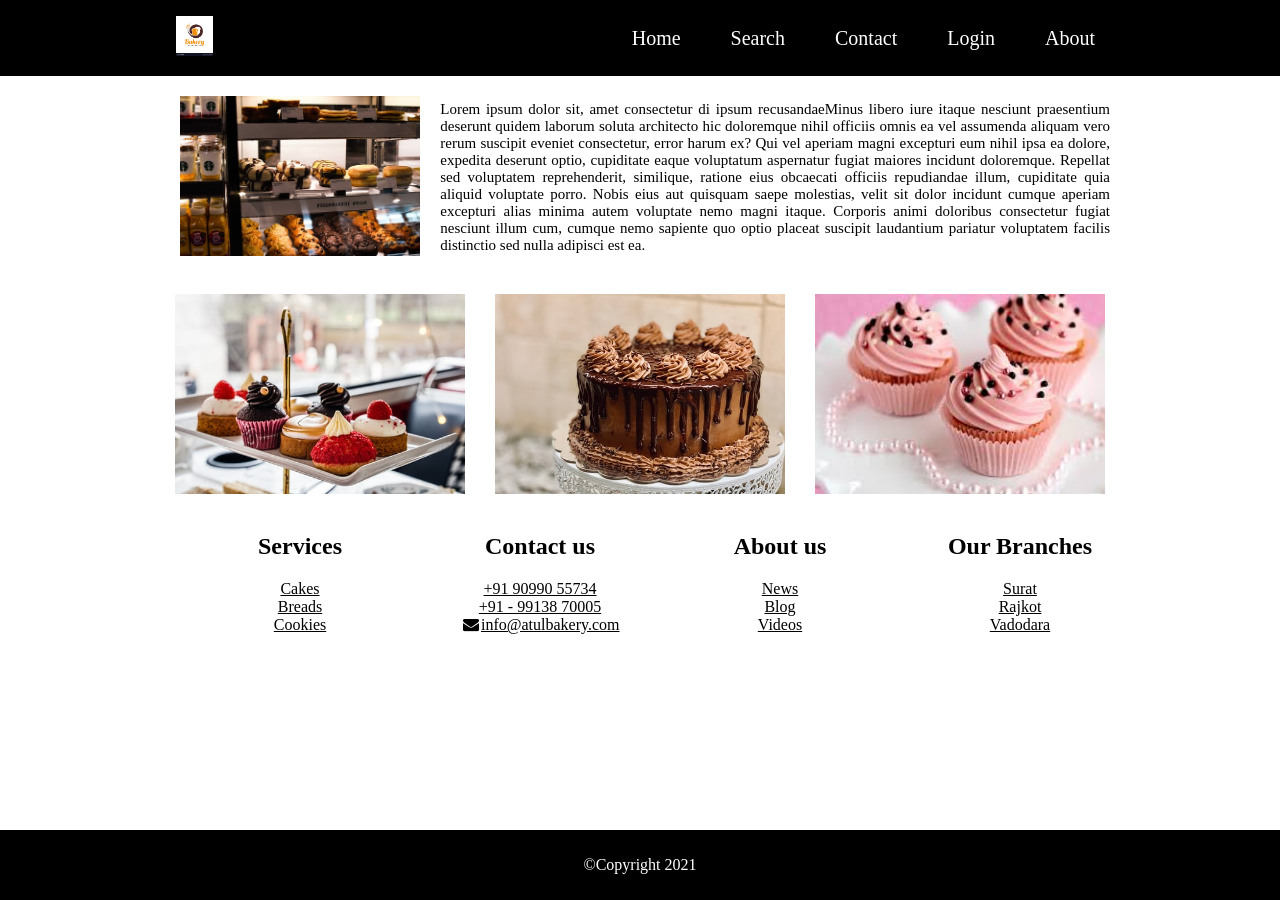
<file: Demo1/index.html>
<!DOCTYPE html>
<html>

<head>
  <meta name="viewport" content="width=device-width, initial-scale=1.0">
  <link rel="stylesheet" href="demo1.css">
  <link rel="stylesheet" href="https://cdnjs.cloudflare.com/ajax/libs/font-awesome/4.7.0/css/font-awesome.min.css">
</head>

<body>
  <div class="d_header">
    <div class="container">
      <div class="d_header-image">
        <img src="head_img.jpg" />
      </div>
      <!-- <div class="d_header-nav">
        <ul>
          <li><a class="active" href="#">Home</a></li>
          <li><a href="#">Search</a></li>
          <li><a href="#">Contact</a></li>
          <li><a href="#">Login</a></li>
          <li><a href="#">About</a></li>
        </ul>
      </div> -->
      <div class="d_header-nv">
        <a href="#">About</a>
        <a href="#">Login</a>
        <a href="#">Contact</a>
        <a href="#">Search</a>
        <a href="#">Home</a>
      </div>
      <div class="d_header-menu">
        <div class="menu-btn">
          <button><i class="fa fa-bars"></i></button>
        </div>
        <div class="d_header-menu-content">
          <a href="#">Home</a>
          <a href="#">Search</a>
          <a href="#">Contact</a>
          <a href="#">Login</a>
          <a href="#">About</a>
        </div>
      </div>
    </div>
  </div>

  <div class="middle">
    <div class="container">
      <div class="d_middle1">
        <div class="d_middle1-image">
          <img src="bakery2.jpg" alt="bakery" />
        </div>
        <div class="d_middle1-content">
          <p>Lorem ipsum dolor sit, amet consectetur di ipsum recusandaeMinus libero iure itaque nesciunt praesentium
            deserunt quidem laborum soluta architecto hic doloremque nihil officiis omnis ea vel assumenda aliquam vero
            rerum suscipit eveniet consectetur, error harum ex? Qui vel aperiam magni excepturi eum nihil ipsa ea
            dolore,
            expedita deserunt optio, cupiditate eaque voluptatum aspernatur fugiat maiores incidunt doloremque. Repellat
            sed
            voluptatem reprehenderit, similique, ratione eius obcaecati officiis repudiandae illum, cupiditate quia
            aliquid
            voluptate porro. Nobis eius aut quisquam saepe molestias, velit sit dolor incidunt cumque aperiam excepturi
            alias minima autem voluptate nemo magni itaque. Corporis animi doloribus consectetur fugiat nesciunt illum
            cum,
            cumque nemo sapiente quo optio placeat suscipit laudantium pariatur voluptatem facilis distinctio sed nulla
            adipisci est ea.</p>
        </div>
      </div>
      <div class="d_middle2">
        <div class="d_middle2-image" id="img1">
          <img src="cake1.jpg" alt="cream_roll">
        </div>
        <div class="d_middle2-image" id="img2">
          <img src="cup2.jpg" alt="cream_roll">

        </div>
        <div class="d_middle2-image" id="img3">
          <img src="cup1.jpg" alt="cream_roll">
        </div>
      </div>
      <div class="d_middle3">
        <div class="d_middle3-links">
          <ul>
            <li>
              <h2>Services</h2>
            </li>
            <li><a href="#">Cakes</a></li>
            <li><a href="#">Breads</a></li>
            <li><a href="#">Cookies</a></li>
          </ul>
        </div>
        <div class="d_middle3-links">
          <ul>
            <li>
              <h2>Contact us</h2>
            </li>
            <li><a href="#"><i></i>+91 90990 55734</a></li>
            <li><a href="#"><i class="fas fa-phone-alt"></i> +91 - 99138 70005</a></li>
            <li><a href="#"><i class="fa fa-fw fa-envelope"></i>info@atulbakery.com</a></li>
          </ul>
        </div>
        <div class="d_middle3-links">
          <ul>
            <li>
              <h2>About us</h2>
            </li>
            <li><a href="#">News</a></li>
            <li><a href="#">Blog</a></li>
            <li><a href="#">Videos</a></li>
          </ul>
        </div>
        <div class="d_middle3-links">
          <ul>
            <li>
              <h2>Our Branches</h2>
            </li>
            <li><a href="#">Surat</a></li>
            <li><a href="#">Rajkot</a></li>
            <li><a href="#">Vadodara</a></li>
          </ul>
        </div>
      </div>
    </div>
  </div>

  <div class="d_footer">
    <div class="container">
      <p>&#169;Copyright 2021</p>
    </div>
  </div>
</body>

</html>
</file>
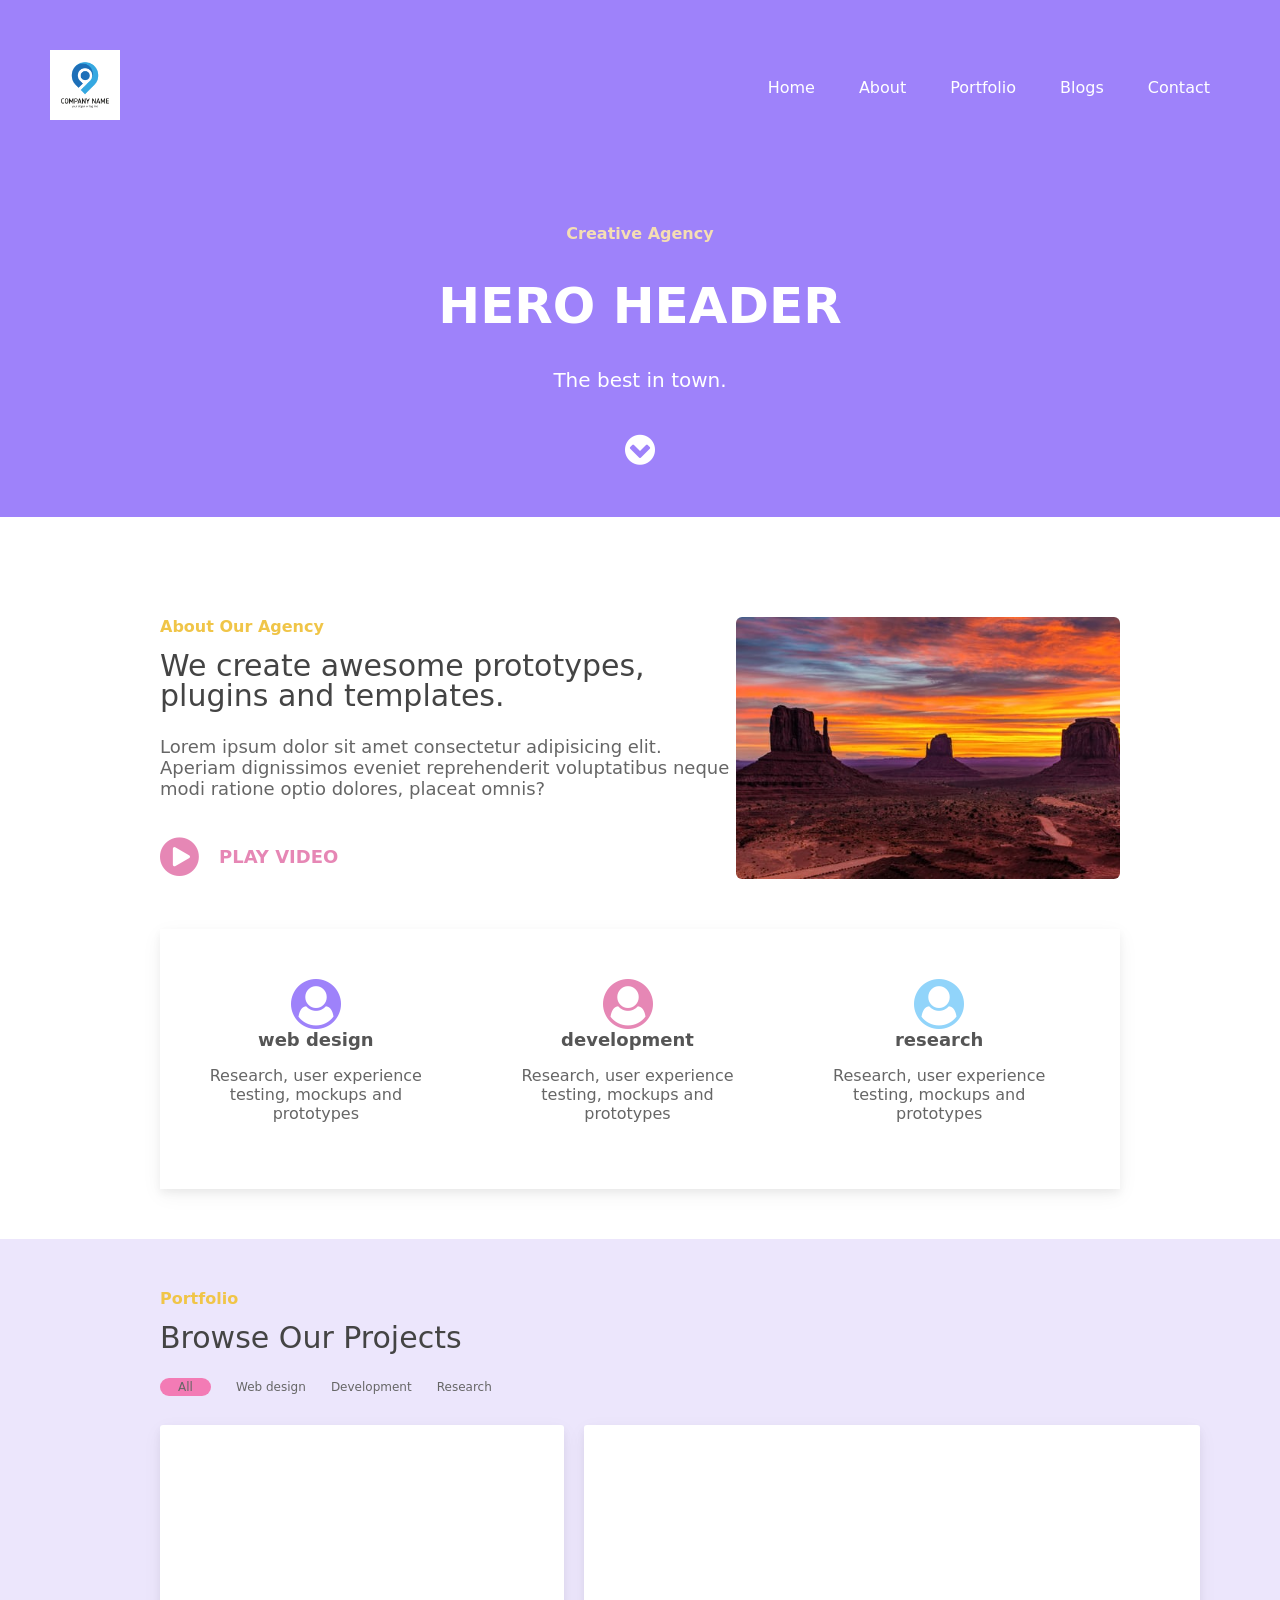
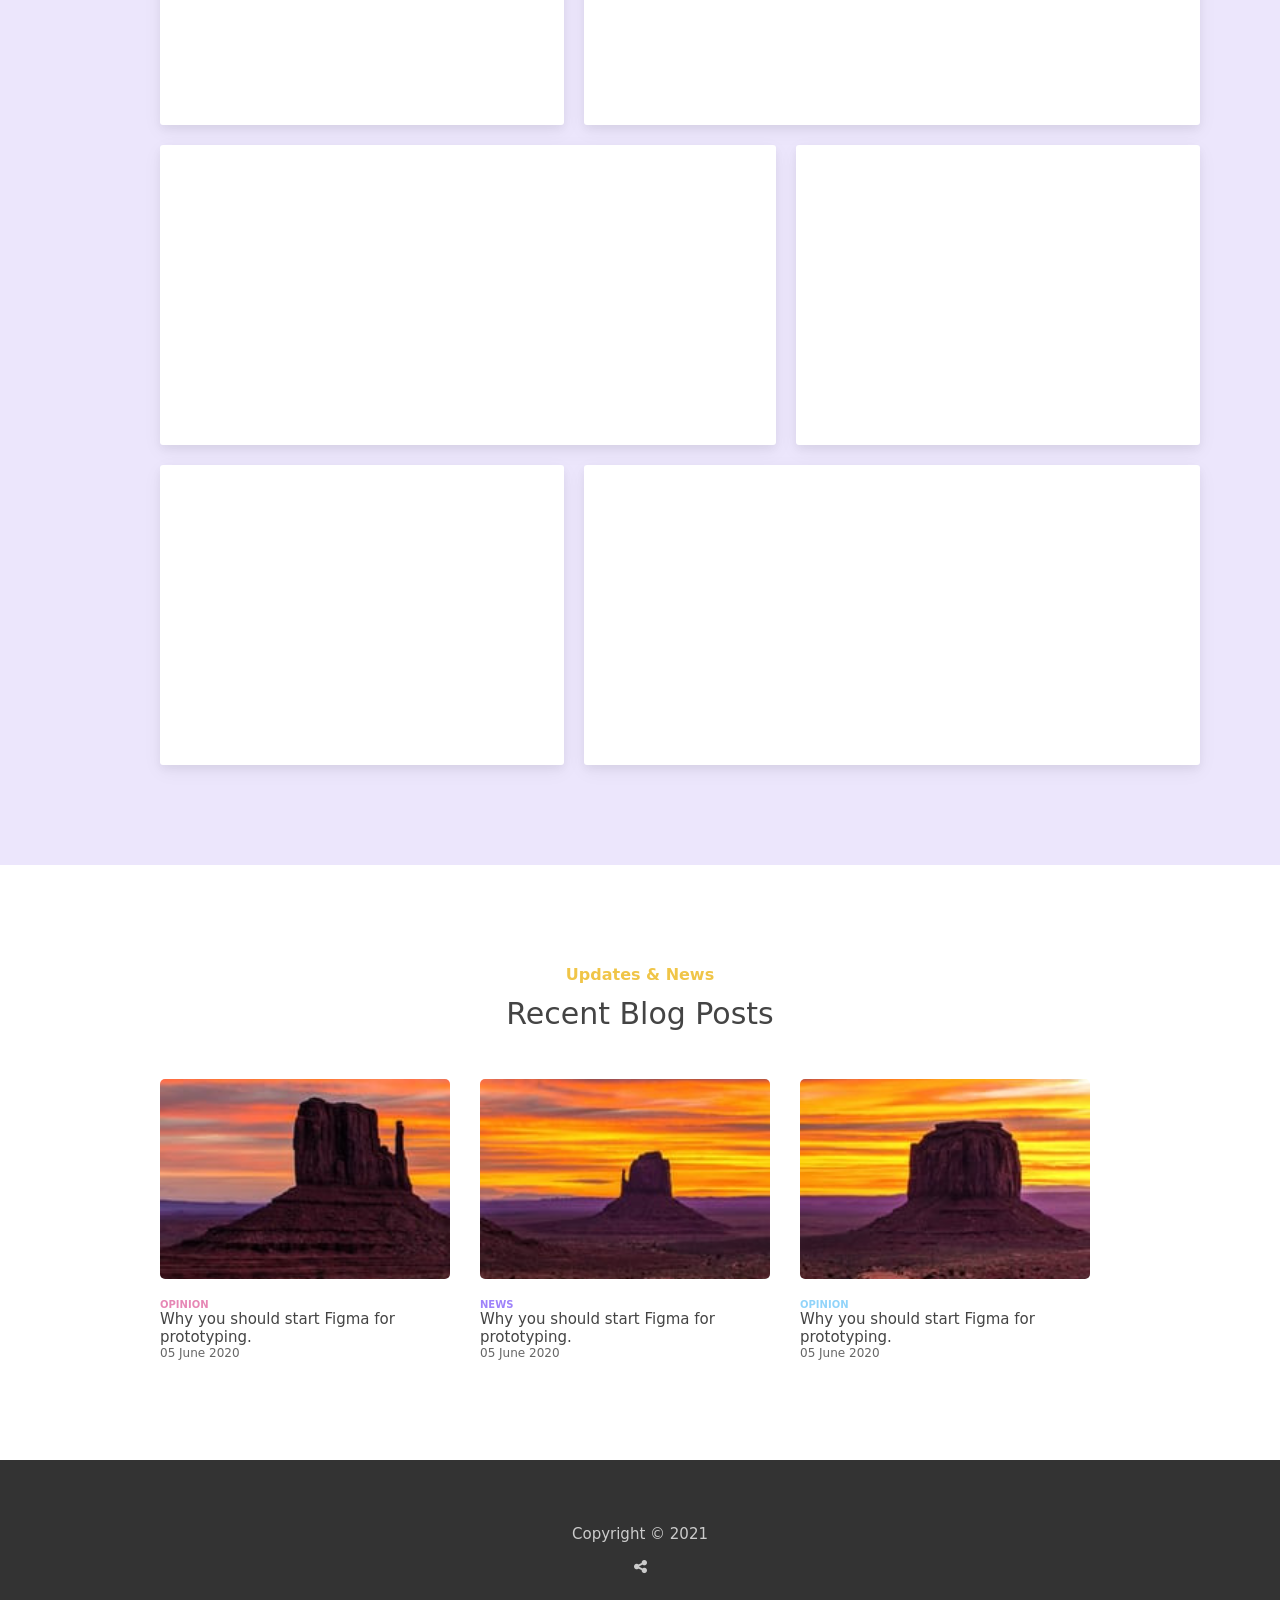
<file: Demo2/index.html>
<!DOCTYPE html>
<html lang="en">
<head>
    <meta charset="UTF-8">
    <meta http-equiv="X-UA-Compatible" content="IE=edge">
    <meta name="viewport" content="width=device-width, initial-scale=1.0">
    <link rel="stylesheet" href="demo.css">
    <link rel="stylesheet" href="https://cdnjs.cloudflare.com/ajax/libs/font-awesome/4.7.0/css/font-awesome.min.css">
</head>

<body>
    <div class="header">
        <div class="header-nav">
            <div class="header-logo">
                <img src="logo.jpg" alt="logo" />
            </div>
            <div class="header-menu">
                <a href="#">Home</a>
                <a href="#">About</a>
                <a href="#">Portfolio</a>
                <a href="#">Blogs</a>
                <a href="#">Contact</a>
            </div>
        </div>
        <div class="header-text">
            <p id="header-text-p1"><b>Creative Agency</b></p>
            <h1>HERO HEADER</h1>
            <P id="header-text-p2">The best in town.</P>
            <i class="fa fa-chevron-circle-down" id="header-text-icon"></i>
        </div>
    </div>

    <div class="middle">
        <div class="container">
            <div class="middle-row1">
                <div class="row1-col1">
                    <p id="row1-col1-p1"><b>About Our Agency</b></p>
                    <p id="row1-col1-p2">We create awesome prototypes, plugins and templates.</p>
                    <p id="row1-col1-p3">Lorem ipsum dolor sit amet consectetur adipisicing elit. Aperiam dignissimos
                        eveniet reprehenderit
                        voluptatibus neque modi ratione optio dolores, placeat omnis?</p>
                    <div class="row1-col1-play_video">
                        <i class="fa fa-play-circle" id="row1-col1-play_video-icon"></i>
                        <p id="row1-col1-play_video-text"><b>PLAY VIDEO</b></p>
                    </div>
                </div>
                <div class="row1-col2">
                    <!-- <img src="sunset.jpg" alt="sunset"> -->
                </div>
            </div>
            <div class="middle-row2">
                <div class="row2-col">
                    <i class="fa fa-user-circle" style="color: #9e82fa; font-size: 50px;"></i>
                    <p id="row2-col-p1"><b>web design</b></p>
                    <p id="row2-col-p2">Research, user experience testing, mockups and prototypes</p>
                </div>
                <div class="row2-col">
                    <i class="fa fa-user-circle" style="color: #e687b5; font-size: 50px;"></i>
                    <p id="row2-col-p1"><b>development</b></p>
                    <p id="row2-col-p2">Research, user experience testing, mockups and prototypes</p>
                </div>
                <div class="row2-col" style="padding-right: 50px;">
                    <i class="fa fa-user-circle" style="color: #91d4fa; font-size: 50px;"></i>
                    <p id="row2-col-p1"><b>research</b></p>
                    <p id="row2-col-p2">Research, user experience testing, mockups and prototypes</p>
                </div>
            </div>
        </div>
        <div class="middle-row3">
            <div class="container">
                <div class="middle-row3-text">
                    <p id="middle-row3-text-p1"><b>Portfolio</b></p>
                    <p id="middle-row3-text-p2">Browse Our Projects</p>
                    <div class="middle-row3-text-links">
                        <a href="#" class="active">All</a>
                        <a href="#">Web design</a>
                        <a href="#">Development</a>
                        <a href="#">Research</a>
                    </div>
                </div>
                <!-- <div class="middle-row3-box">
                    <div class="middle-row3-row">
                        <div class="middle-row3-col1"></div>
                        <div class="middle-row3-col2"></div>
                    </div>
                    <div class="middle-row3-row">
                        <div class="middle-row3-col2"></div>
                        <div class="middle-row3-col1"></div>
                    </div>
                    <div class="middle-row3-row">
                        <div class="middle-row3-col1"></div>
                        <div class="middle-row3-col2"></div>
                    </div>
                </div> -->

                <div class="container1">
                    <div class="item1"></div>
                    <div class="item2"></div>
                    <div class="item3"></div>  
                    <div class="item4"></div>
                    <div class="item5"></div>
                    <div class="item6"></div>
                </div>
            </div>
        </div>
        <div class="container">
            <div class="middle-row4">
                <div class="row4-text">
                    <p id="row4-text-p1"><b>Updates & News</b></p>
                    <p id="row4-text-p2">Recent Blog Posts</p>
                </div>
                <div class="row4-imgtext">
                    <div class="row4-imgtext-col">
                        <div class="row4-imgtext-col-img" style="background-image: url(image1.jpg);"></div>
                        <div class="row4-imgtext-col-text">
                            <p id="row4-imgtext-col-text-p1" style="color: #e687b5;"><b>OPINION</b></p>
                            <p id="row4-imgtext-col-text-p2">Why you should start Figma for prototyping.</p>
                            <p id="row4-imgtext-col-text-p3">05 June 2020</p>
                        </div>
                    </div>
                    <div class="row4-imgtext-col">
                        <div class="row4-imgtext-col-img" style="background-image: url(image2.jpg);"></div>
                        <div class="row4-imgtext-col-text">
                            <p id="row4-imgtext-col-text-p1" style="color: #9e82fa;"><b>NEWS</b></p>
                            <p id="row4-imgtext-col-text-p2">Why you should start Figma for prototyping.</p>
                            <p id="row4-imgtext-col-text-p3">05 June 2020</p>
                        </div>
                    </div>
                    <div class="row4-imgtext-col">
                        <div class="row4-imgtext-col-img" style="background-image: url(image3.jpg);"></div>
                        <div class="row4-imgtext-col-text">
                            <p id="row4-imgtext-col-text-p1" style="color: #91d4fa;"><b>OPINION</b></p>
                            <p id="row4-imgtext-col-text-p2">Why you should start Figma for prototyping.</p>
                            <p id="row4-imgtext-col-text-p3">05 June 2020</p>
                        </div>
                    </div>
                </div>
            </div>
        </div>
    </div>

    <div class="footer">
        <p>Copyright &#169; 2021</p>
        <i class="fa fa-share-alt"></i>
    </div>
</body>

</html>
</file>
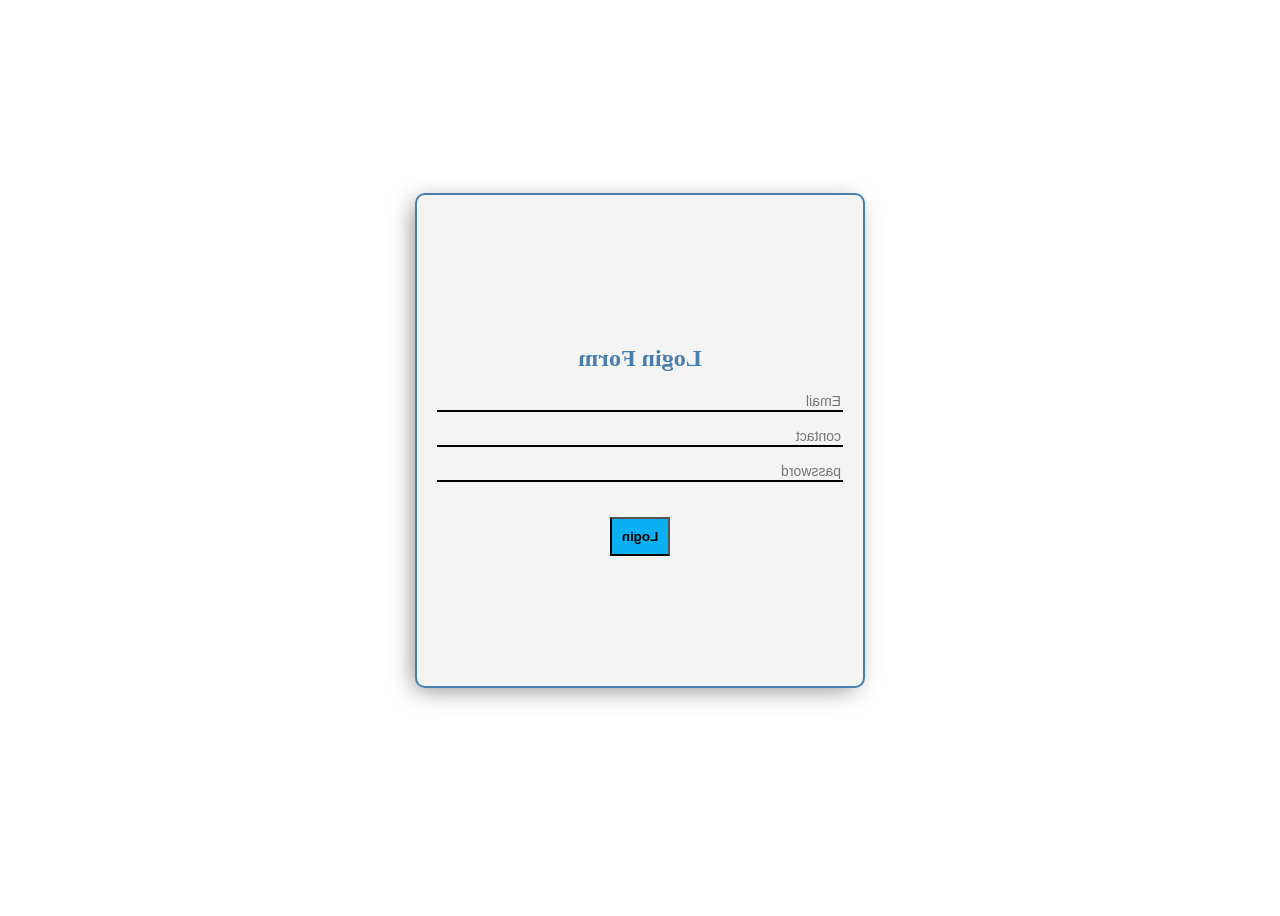
<file: Demo3/index.html>
<!DOCTYPE html>
<html>

<head>
    <link rel="stylesheet" href="demo3.css" />
</head>

<body>
    <div class="main">
        <div class="main-wrp">
            <!-- <div class="welcome">
                <p><b>Welcome Users</b></p>
            </div> -->
            <div class="login">
                <form id="form" action="#" onsubmit="validate();return false">
                    <h2>Login Form</h2>
                    <div class="lable-wrp">
                        <input type="text" id="Email" placeholder="Email" autocomplete="off" />
                        <!-- <label for="email">Email</label> -->
                        <p id="p_email"></p>
                    </div>
                    <div class="lable-wrp">
                        <input type="text" id="Contact" placeholder="contact" autocomplete="off" />
                        <!-- <label for="contact">Contact</label> -->
                        <p id="p_contact"></p>
                    </div>
                    <div class="lable-wrp">
                        <input type="password" id="Password" placeholder="password" autocomplete="off" />
                        <!-- <label for="password">Password</label> -->
                        <p id="p_password"></p>
                    </div>
                    <div class="btn">
                        <button><b>Login</b></button>
                    </div>
                </form>
            </div>
        </div>
    </div>
    <script src="validation.js"></script>
</body>

</html>
</file>
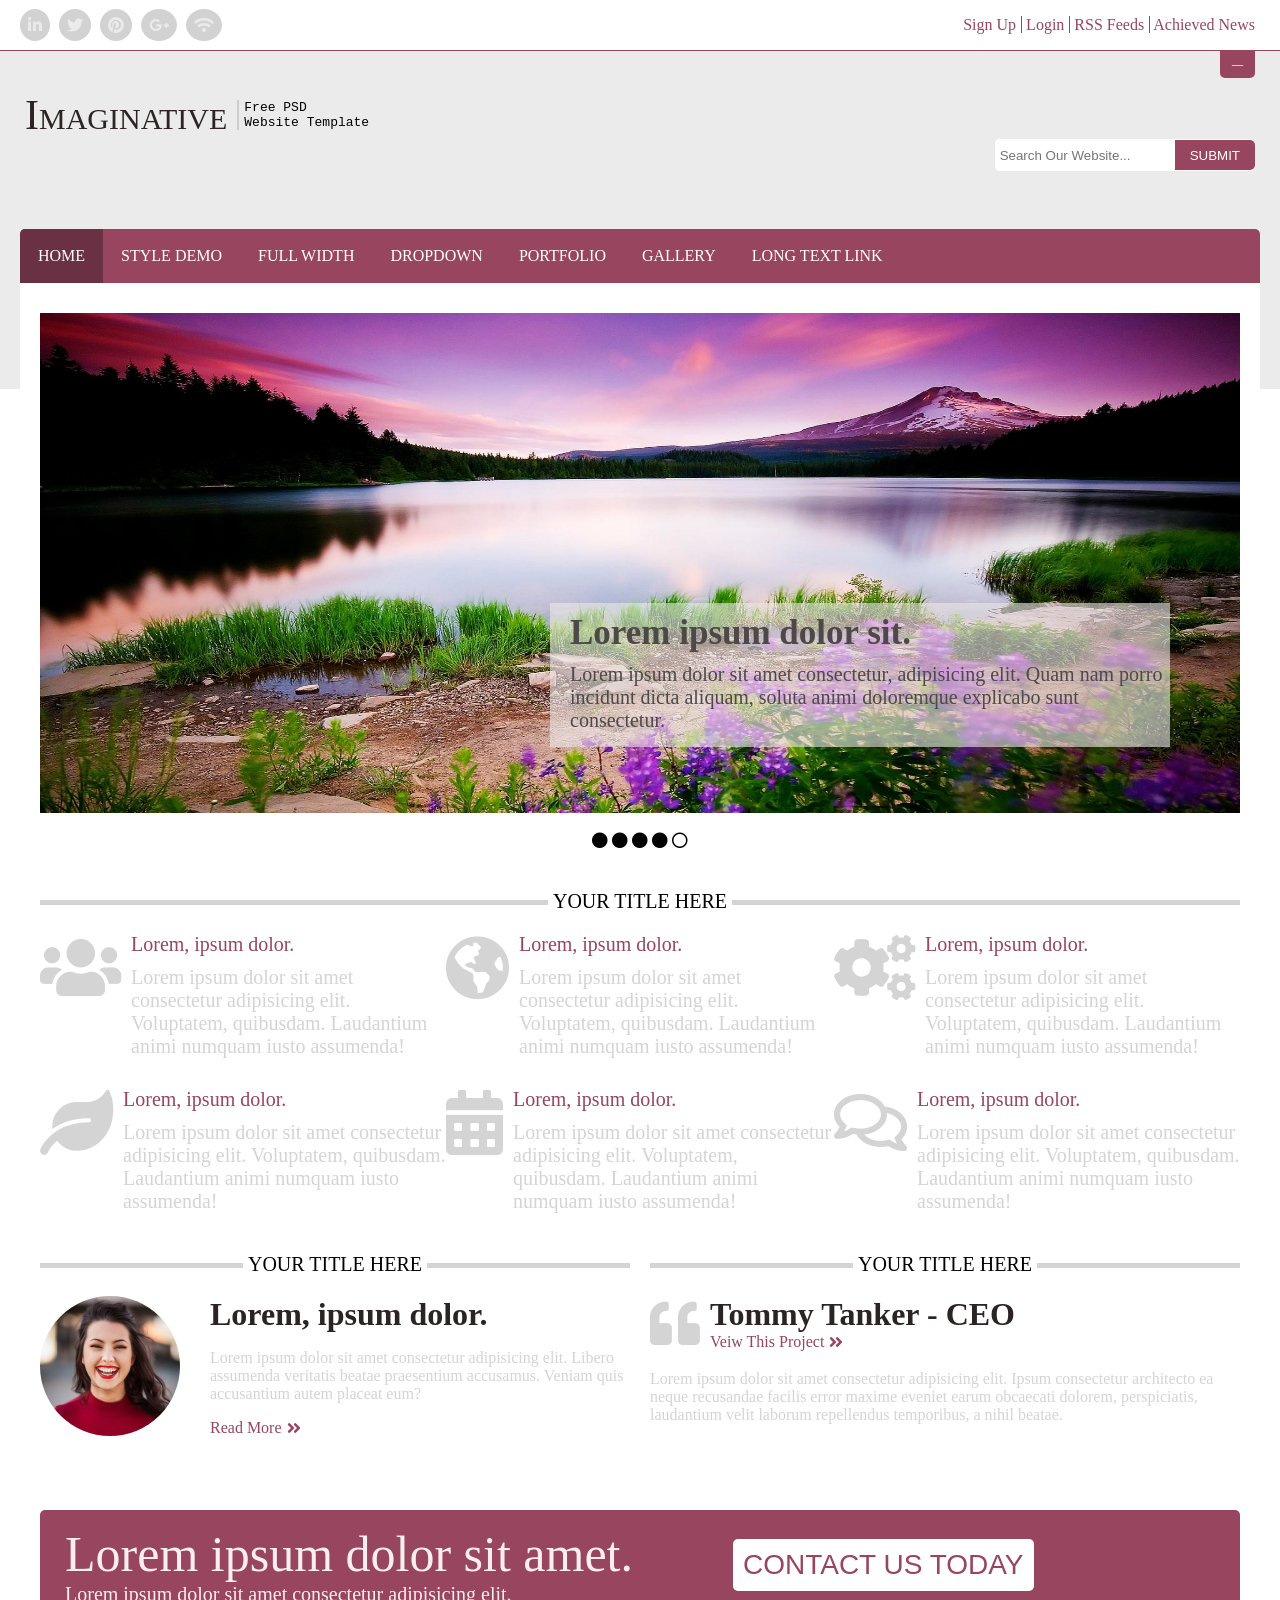
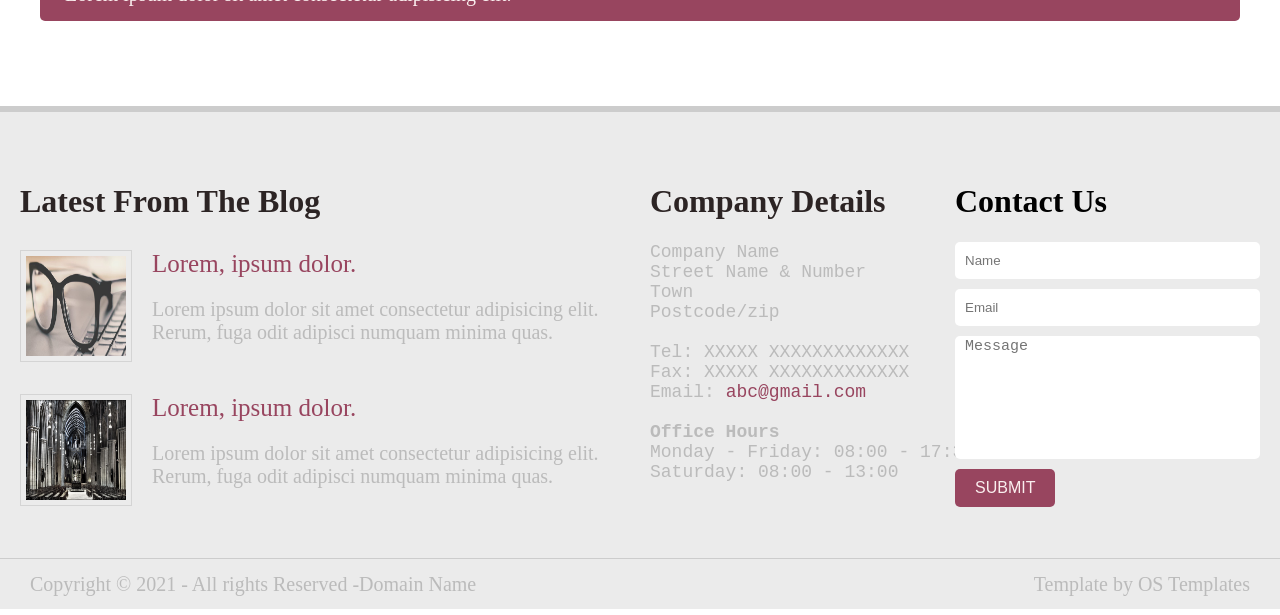
<file: Repeated 1/index.html>
<!DOCTYPE html>
<html lang="en">

<head>
    <meta charset="UTF-8">
    <meta http-equiv="X-UA-Compatible" content="IE=edge">
    <meta name="viewport" content="width=device-width, initial-scale=1.0">
    <link rel="stylesheet" href="https://cdnjs.cloudflare.com/ajax/libs/font-awesome/5.15.3/css/all.min.css" />
    <link rel="stylesheet" href="./style.css" />
    <title>Repeated Demo1</title>
</head>

<body>
    <div class="main">
        <div class="header">
            <div class="icons">
                <i class="fab fa-linkedin-in"></i>
                <i class="fab fa-twitter"></i>
                <i class="fab fa-pinterest"></i>
                <i class="fab fa-google-plus-g"></i>
                <i class="fa fa-wifi"></i>
            </div>
            <div class="links">
                <a href="#">Sign Up</a>
                <a href="#">Login</a>
                <a href="#">RSS Feeds</a>
                <a href="#">Achieved News</a>
            </div>
        </div>
        <div class="whole_content">
            <div class="uper_content">
                <div class="btn">
                    <button>__</button>
                </div>
                <div class="uper_nav">
                    <div class="text">
                        <p><span>I</span>MAGINATIVE</p>
                        <pre>
Free PSD
Website Template</pre>
                    </div>
                    <div class="input">
                        <input type="text" placeholder="Search Our Website..." autocomplete="off" />
                        <button>SUBMIT</button>
                    </div>
                </div>
            </div>
            <div class="middle_content">
                <div class="navbar">
                    <a href="#" class="active">HOME</a>
                    <a href="#">STYLE DEMO</a>
                    <a href="#">FULL WIDTH</a>
                    <a href="#">DROPDOWN</a>
                    <a href="#">PORTFOLIO</a>
                    <a href="#">GALLERY</a>
                    <a href="#">LONG TEXT LINK</a>
                </div>
                <div class="allrows">
                    <div class="middle_img">
                        <img src="./img2.jpg" alt="birds" />
                        <div class="img_text">
                            <h1>Lorem ipsum dolor sit.</h1>
                            <p>Lorem ipsum dolor sit amet consectetur, adipisicing elit. Quam nam porro incidunt dicta
                                aliquam, soluta animi doloremque explicabo sunt consectetur.</p>
                        </div>
                    </div>
                    <div class="dots">
                        <i class="fa fa-circle"></i>
                        <i class="fa fa-circle"></i>
                        <i class="fa fa-circle"></i>
                        <i class="fa fa-circle"></i>
                        <i class="far fa-circle"></i>
                    </div>
                    <div class="row1">
                        <div class="border_up">
                            <p>YOUR TITLE HERE</p>
                        </div>
                        <div class="grid1">
                            <div class="grid_content">
                                <div class="icon">
                                    <i class="fa fa-users"></i>
                                </div>
                                <div class="text">
                                    <p>Lorem, ipsum dolor.</p>
                                    <p>Lorem ipsum dolor sit amet consectetur adipisicing elit. Voluptatem, quibusdam.
                                        Laudantium animi numquam iusto assumenda!</p>
                                </div>
                            </div>
                            <div class="grid_content">
                                <div class="icon">
                                    <i class="fa fa-globe-americas"></i>
                                </div>
                                <div class="text">
                                    <p>Lorem, ipsum dolor.</p>
                                    <p>Lorem ipsum dolor sit amet consectetur adipisicing elit. Voluptatem, quibusdam.
                                        Laudantium animi numquam iusto assumenda!</p>
                                </div>
                            </div>
                            <div class="grid_content">
                                <div class="icon">
                                    <i class="fa fa-cogs"></i>
                                </div>
                                <div class="text">
                                    <p>Lorem, ipsum dolor.</p>
                                    <p>Lorem ipsum dolor sit amet consectetur adipisicing elit. Voluptatem, quibusdam.
                                        Laudantium animi numquam iusto assumenda!</p>
                                </div>
                            </div>
                            <div class="grid_content">
                                <div class="icon">
                                    <i class="fa fa-leaf"></i>
                                </div>
                                <div class="text">
                                    <p>Lorem, ipsum dolor.</p>
                                    <p>Lorem ipsum dolor sit amet consectetur adipisicing elit. Voluptatem, quibusdam.
                                        Laudantium animi numquam iusto assumenda!</p>
                                </div>
                            </div>
                            <div class="grid_content">
                                <div class="icon">
                                    <i class="fa fa-calendar-alt"></i>
                                </div>
                                <div class="text">
                                    <p>Lorem, ipsum dolor.</p>
                                    <p>Lorem ipsum dolor sit amet consectetur adipisicing elit. Voluptatem, quibusdam.
                                        Laudantium animi numquam iusto assumenda!</p>
                                </div>
                            </div>
                            <div class="grid_content">
                                <div class="icon">
                                    <i class="far fa-comments"></i>
                                </div>
                                <div class="text">
                                    <p>Lorem, ipsum dolor.</p>
                                    <p>Lorem ipsum dolor sit amet consectetur adipisicing elit. Voluptatem, quibusdam.
                                        Laudantium animi numquam iusto assumenda!</p>
                                </div>
                            </div>
                        </div>
                    </div>
                    <div class="row2">
                        <div class="row2_col1">
                            <div class="border_up">
                                <p>YOUR TITLE HERE</p>
                            </div>
                            <div class="image_text">
                                <div class="img">
                                    <img src="./user.jpg" alt="user" />
                                </div>
                                <div class="text">
                                    <h1>Lorem, ipsum dolor.</h1>
                                    <p id="para">Lorem ipsum dolor sit amet consectetur adipisicing elit. Libero
                                        assumenda
                                        veritatis beatae praesentium accusamus. Veniam quis accusantium autem placeat
                                        eum?</p>
                                    <div class="read">
                                        <p>Read More</p>
                                        <i class="fa fa-angle-double-right"></i>
                                    </div>
                                </div>
                            </div>
                        </div>
                        <div class="row2_col2">
                            <div class="border_up">
                                <p>YOUR TITLE HERE</p>
                            </div>
                            <div class="quot_text">
                                <div class="quot">
                                    <i class="fa fa-quote-left"></i>
                                </div>
                                <div class="text">
                                    <h1>Tommy Tanker - CEO</h1>
                                    <div class="read">
                                        <p>Veiw This Project</p>
                                        <i class="fa fa-angle-double-right"></i>
                                    </div>
                                </div>
                            </div>
                            <div class="para">
                                <p>Lorem ipsum dolor sit amet consectetur adipisicing elit. Ipsum consectetur architecto
                                    ea neque recusandae facilis error maxime eveniet earum obcaecati dolorem,
                                    perspiciatis, laudantium velit laborum repellendus temporibus, a nihil beatae.</p>
                            </div>
                        </div>
                    </div>
                    <div class="row3">
                        <div class="row3_text">
                            <h1>Lorem ipsum dolor sit amet.</h1>
                            <p>Lorem ipsum dolor sit amet consectetur adipisicing elit. </p>
                        </div>
                        <div class="row3_btn">
                            <button>CONTACT US TODAY</button>
                        </div>
                    </div>
                </div>
            </div>
            <div class="last_content">
                <div class="col1">
                    <h1>Latest From The Blog</h1>
                    <div class="img_text">
                        <div class="img">
                            <img src="./specs.jpg" alt="specs">
                        </div>
                        <div class="text">
                            <h1>Lorem, ipsum dolor.</h1>
                            <p>Lorem ipsum dolor sit amet consectetur adipisicing elit. Rerum, fuga odit adipisci
                                numquam minima quas.</p>
                        </div>
                    </div>
                    <div class="img_text">
                        <div class="img">
                            <img src="./church.jpg" alt="specs">
                        </div>
                        <div class="text">
                            <h1>Lorem, ipsum dolor.</h1>
                            <p>Lorem ipsum dolor sit amet consectetur adipisicing elit. Rerum, fuga odit adipisci
                                numquam minima quas.</p>
                        </div>
                    </div>
                </div>
                <div class="col2">
                    <div class="col2_text">
                        <h1>Company Details</h1>
                        <div class="text">
                            <pre>
Company Name
Street Name & Number
Town
Postcode/zip

Tel: XXXXX XXXXXXXXXXXXX
Fax: XXXXX XXXXXXXXXXXXX
Email: <span>abc@gmail.com</span>

<b>Office Hours</b>
Monday - Friday: 08:00 - 17:30
Saturday: 08:00 - 13:00</pre>
                        </div>
                    </div>
                    <div class="col2_form">
                        <h1>Contact Us</h1>
                        <div class="form">
                            <input type="text" placeholder="Name" autocomplete="off" />
                            <input type="email" placeholder="Email" autocomplete="off" />
                            <textarea rows="7" placeholder="Message"></textarea>
                            <button>SUBMIT</button>
                        </div>
                    </div>
                </div>
            </div>
            <footer>
                <p>Copyright © 2021 - All rights Reserved -Domain Name</p>
                <p>Template by OS Templates</p>
            </footer>
        </div>
    </div>
</body>

</html>
</file>
<file: Demo1/demo1.css>
body {
  margin: 0;
  /* padding: 15px; */
}
* {
  box-sizing: border-box;
}
.d_header {
  width: 100%;
  margin: auto;
  background-color: black;
}
.d_header .container {
  display: flex;
}
.container {
  max-width: 960px;
  width: 100%;
  margin: auto;
  justify-content: center;
}
.d_header-image {
  padding: 16px;
  width: 10%;
}
.d_header-image img {
  height: 40px;
  width: auto;
}
/* .d_header-nav {
    display: flex;
    width: 90%;
}
.d_header-nav  ul{
    display: flex;
    list-style: none;
}
.d_header-nav a{
    float: right;
    color: white;
    padding: 10px;
    font-size: 20px;
    text-decoration: none;
} */
.d_header-nv {
  width: 90%;
  margin: auto;
}
.d_header-nv a {
  color: white;
  padding: 10px 25px;
  font-size: 20px;
  text-decoration: none;
  float: right;
}
.d_header-nv a:hover {
  background-color: #333;
}
.d_header-menu {
  margin: auto;
  display: none;
  width: 100%;
}
.menu-btn {
  width: 35px;
  height: 25px;
  font-size: 17px;
  margin-right: 15px;
  float: right;
}
.d_header-menu-content {
  display: none;
  font-size: 10px;
  background-color: #f9f9f9;
  float: right;
}
.d_header-menu-content a {
  text-decoration: none;
  font-size: 20px;
  padding: 12px 16px;
  color: black;
  background-color: white;
}
.d_header-menu:hover .d_header-menu-content {
  display: flex;
  flex-direction: column;
}
.d_middle1 {
  justify-content: center;
}
.d_middle1-image {
}
.d_middle1-image img {
  height: 200px;
  padding: 20px;
  width: auto;
  float: left;
}
.d_middle1-content {
  padding: 10px;
}
.d_middle1-content p {
  font-size: 15px;
  text-align: justify;
}
.d_middle2 {
  display: flex;
  width: 100%;
}
.d_middle2-image {
  width: 33.33%;
  padding: 15px;
}
.d_middle2-image img {
  height: 200px;
  width: 100%;
}
.d_middle3 {
  display: flex;
  width: 100%;
}
.d_middle3-links {
  width: 25%;
  text-align: center;
}
.d_middle3-links ul {
  list-style: none;
}
.d_middle3-links a {
  color: black;
}
.d_footer {
  width: 100%;
  margin: auto;
  background-color: black;
  color: white;
  text-align: center;
  position: absolute;
  bottom: 0;
}
.d_footer p {
  padding: 10px;
}
@media screen and (max-width: 400px) {
  .d_header-nv {
    display: none;
  }
  .d_header-menu {
    display: block;
  }
  .d_middle1 {
    flex-wrap: wrap;
    display: flex;
  }
  .d_middle1-image {
    width: 100%;
  }
  .d_middle1-image img {
    width: 100%;
    padding: 0px;
    margin-top: 15px;
  }
  .d_middle2 {
    display: flex;
    flex-wrap: wrap;
    width: 100%;
  }
  .d_middle2-image {
    width: 100%;
    padding: 7px 15px;
  }
  .d_middle3 {
    display: flex;
    flex-wrap: wrap;
    width: 100%;
  }
  .d_middle3-links {
    width: 100%;
    text-align: center;
  }
  div#img1 {
    order: 2;
  }
  div#img2 {
    order: 3;
  }
  div#img3 {
    
    order: 1;
  }
  .d_footer{
    bottom: auto;
  }
}
</file>
<file: Demo2/demo.css>
body{
    margin: 0%;
}
.header{
    padding: 50px;
    background-color: #9e82fa;
}
.header-nav{
    display: flex;
}
.header-logo img{
    width: 70px;
}
.header-menu{
    width: 100%;
    text-align: right;
    margin: auto;
}
.header-nav a{
    color: white;
    padding: 20px;
    font-family: system-ui;
    text-decoration: none;
}
.header-text{
    text-align: center;
    margin-top: 100px;
    font-family: system-ui;
}
.header-text h1{
    color: white;
    font-size: 50px;
}
.header-text #header-text-p1{
    color: wheat;
    font-size: 16px;
    font-family: system-ui;
}
.header-text #header-text-p2{
    color: white;
    font-size: 20px;
    font-family: system-ui;
}
.header-text #header-text-icon {
    color: white;
    font-size: 35px;
    padding-top: 20px;
}
.middle{
    padding-top: 100px;
    width: 100%;;
}
.container{
    max-width: 960px;
    width: 100%;
    margin: auto;
}
.middle-row1{
    width: 100%;
    display: flex;
    padding-bottom: 50px;
}
.row1-col1{
    width: 60%;
}
#row1-col1-p1{
    color: #f0c548;
    font-family: system-ui;
    font-size: 16px;
    margin: 0px;
    margin-bottom: 15px;
}
#row1-col1-p2{
    color: #444;
    font-family: system-ui;
    font-size: 30px;
    line-height: 1;
    margin: 0px;
    margin-bottom: 25px;
}
#row1-col1-p3{
    color: #666;
    font-family: system-ui;
    font-size: 18px;
    margin: 0px;
    margin-bottom: 35px;
}
.row1-col1-play_video{
    display: flex;
}
#row1-col1-play_video-icon{
    font-size: 45px;
    color: #e687b5;
}
#row1-col1-play_video-text{
    font-size: 18px;
    color: #e687b5;
    font-family: system-ui;
    line-height: 1;
    margin: 0px;
    margin-left: 20px;
    margin-top: 14px;
}
.row1-col2{
    text-align: right;
    background-image: url("sunrise2.jpg");
    background-repeat: no-repeat;
    background-size:cover;
    background-position:center;
    border-radius: 6px;
    width: 40%;
}
.middle-row2{
    width: 100%;
    display: flex;
    margin-bottom: 50px;
    box-shadow: 0 4px 8px 0 rgba(0, 0, 0, 0.05), 0 6px 20px 0 rgba(0, 0, 0, 0.05);
}
.row2-col{
    width: 33.33%;
    text-align: center;
    padding: 50px 25px;
    font-family: system-ui;
}
#row2-col-p1{
    color: #555;
    font-family: system-ui;
    font-size: 18px;
    margin: 0%;
}
#row2-col-p2{
    color: #666;
    font-family: system-ui;
    font-size: 16px;
}
.middle-row3{
    padding-top: 50px;
    padding-bottom: 100px;
    font-family: system-ui;
    background-color: #ece6fc;
}
#middle-row3-text-p1{
    color: #f0c548;
    font-family: system-ui;
    font-size: 16px;
    margin: 0px;
    margin-bottom: 15px;
}
#middle-row3-text-p2{
    color: #444;
    font-family: system-ui;
    font-size: 30px;
    line-height: 1;
    margin: 0px;
    margin-bottom: 23px;
}
.middle-row3-text-links{
    margin-bottom: 30px;
}
.middle-row3-text-links a{
    text-decoration: none;
    color: #666;
    font-size: 12px;
    margin-right: 20px;
}
.middle-row3-text-links a:hover, .active {
    border: 10px;
    border-radius: 9px;
    background-color: #f37bb5;
    padding: 2px 18px;
    color: white;
}
/* .middle-row3-box{
    margin-top: 20px;
}
.middle-row3-row{
    display: flex;
}
.middle-row3-col1{
    width: 40%;
    background-color: white;
    margin: 0 10px;
    margin-bottom: 20px;
    height: 250px;
    border-radius: 3px;
    box-shadow: 0 4px 8px 0 rgba(0, 0, 0, 0.05), 0 6px 20px 0 rgba(0, 0, 0, 0.05);
}
.middle-row3-col2{
    width: 60%;
    margin: 0 10px;
    margin-bottom: 20px;
    height: 250px;
    background-color: white;
    border-radius: 3px;
    box-shadow: 0 4px 8px 0 rgba(0, 0, 0, 0.05), 0 6px 20px 0 rgba(0, 0, 0, 0.05);
} */

.container1{
    display: grid;
    grid-template-columns: 20% 20% 20% 20% 20%;
  	grid-template-rows: 300px 300px 300px;
      column-gap: 20px;
      row-gap: 20px;
}
.item1{
    grid-column-start: 1;
    grid-column-end: 3;
    grid-row-start: 1;
    grid-row-end: 1;
    background-color: white;
    /* margin: 15px 15px 15px 0px; */
    border-radius: 3px;
    box-shadow: 0 4px 8px 0 rgba(0, 0, 0, 0.05), 0 6px 20px 0 rgba(0, 0, 0, 0.05);
}
.item2{
    grid-column-start: 3;
    grid-column-end: 6;
    grid-row-start: 1;
    grid-row-end: 1;
    background-color: white;
    /* margin: 15px 0px 15px 15px; */
    border-radius: 3px;
    box-shadow: 0 4px 8px 0 rgba(0, 0, 0, 0.05), 0 6px 20px 0 rgba(0, 0, 0, 0.05);
}
.item3{
    grid-column-start: 1;
    grid-column-end: 4;
    grid-row-start: 2;
    grid-row-end: 2;
    background-color: white;
    /* margin: 15px 15px 15px 0px; */
    border-radius: 3px;
    box-shadow: 0 4px 8px 0 rgba(0, 0, 0, 0.05), 0 6px 20px 0 rgba(0, 0, 0, 0.05);
}
.item4{
    grid-column-start: 4;
    grid-column-end: 6;
    grid-row-start: 2;
    grid-row-end: 2;
    background-color: white; 
    /* margin: 15px 0px 15px 15px; */
    border-radius: 3px;
    box-shadow: 0 4px 8px 0 rgba(0, 0, 0, 0.05), 0 6px 20px 0 rgba(0, 0, 0, 0.05);
}
.item5{
    grid-column-start: 1;
    grid-column-end: 3;
    grid-row-start: 3;
    grid-row-end: 3;
    background-color: white;
    /* margin: 15px 15px 15px 0px;  */
    border-radius: 3px;
    box-shadow: 0 4px 8px 0 rgba(0, 0, 0, 0.05), 0 6px 20px 0 rgba(0, 0, 0, 0.05);
}
.item6{
    grid-column-start: 3;
    grid-column-end: 6;
    grid-row-start: 3;
    grid-row-end: 3;
    background-color: white;
    /* margin: 15px 0px 15px 15px; */
    border-radius: 3px;
    box-shadow: 0 4px 8px 0 rgba(0, 0, 0, 0.05), 0 6px 20px 0 rgba(0, 0, 0, 0.05);
}

.row4-text{
    font-family: system-ui;
    margin-top: 100px;
    text-align: center;
    margin-bottom: 50px;
}
.row4-text p{
    margin: 0;
}
#row4-text-p1{
    color: #f0c548;
    font-family: system-ui;
    font-size: 16px;
    margin: 0px;
    margin-bottom: 15px;
}
#row4-text-p2{
    color: #444;
    font-family: system-ui;
    font-size: 30px;
    line-height: 1;
    margin: 0px;
    margin-bottom: 23px;
}
.row4-imgtext{
    width: 100%;
    display: flex;
}
.row4-imgtext-col{
    width: 33.33%;
    padding-right: 30px;
}
.row4-imgtext-col-img{
    border-radius: 5px;
    background-repeat: no-repeat;
    background-size:cover;
    background-position:center;
    height: 200px;
}
.row4-imgtext-col-text{
    padding-top: 20px;
}
.row4-imgtext-col-text p{
    margin: 0;
    font-family: system-ui;
}
#row4-imgtext-col-text-p1{
    color: #e687b5;
    font-size: 10px;
}
#row4-imgtext-col-text-p2{
    color: #444;
    font-size: 15px;
}
#row4-imgtext-col-text-p3{
    color: #666;
    font-size: 12px;
}
.footer{
    background-color: #333;
    font-family: system-ui;
    font-size: 15px;
    margin-top: 100px;
    padding: 50px 0;
    text-align: center;
    color: #ccc;
}
@media screen and (max-width: 420px){
    body{
        padding: 0 15px;
    }
    .header{
        padding: 50px;
        background-color: #9e82fa;
    }
    .header-text{
        text-align: center;
        margin-top: 50px;
        font-family: system-ui;
    }
    .middle{
        padding-top: 20px;
        width: 100%;;
    }
    .middle-row1{
        width: 100%;
        flex-wrap: wrap;
        display: flex;
        padding-bottom: 50px;
    }
    .row1-col1{
        width: 100%;
        padding-left: 20px;
        order: 2;
        padding-top: 30px;
    }
    .row1-col2{
        text-align: right;
        background-image: url("sunrise2.jpg");
        background-repeat: no-repeat;
        background-size:cover;
        background-position:center;
        border-radius: 6px;
        width: 100%;
        height: 300px;
        order: 1;
    }
    .middle-row2{
        width: 100%;
        flex-wrap: wrap;
        display: flex;
        margin-bottom: 50px;
        box-shadow: 0 4px 8px 0 rgba(0, 0, 0, 0.05), 0 6px 20px 0 rgba(0, 0, 0, 0.05);
    }
    .row2-col{
        width: 100%;
        text-align: center;
        padding: 25px 25px;
        font-family: system-ui;
    }
    .middle-row3{
        padding-top: 20px;
        padding-bottom: 50px;
        font-family: system-ui;
        background-color: #ece6fc;
    }
    .middle-row3-text{
        padding-left: 20px;
    }
    .row4-imgtext{
        width: 100%;
        display: flex;
        flex-wrap: wrap;
    }
    .row4-imgtext-col{
        width: 100%;
        padding-right: 30px;
        margin-bottom: 15px;
    }
    .container1{
        display: grid;
        grid-template-columns: 20% 20% 20% 20%;
        grid-template-rows: 150px 150px 150px 150px 150px 150px;
        padding: 0 10px;
    }
    .item1{
        grid-column-start: 1;
        grid-column-end: 3;
        grid-row-start: 1;
        grid-row-end: 1;
        background-color: white;
        /* margin: 5px 15px 15px 0px; */
        border-radius: 3px;
        box-shadow: 0 4px 8px 0 rgba(0, 0, 0, 0.05), 0 6px 20px 0 rgba(0, 0, 0, 0.05);
    }
    .item2{
        grid-column-start: 2;
        grid-column-end: 5;
        grid-row-start: 2;
        grid-row-end: 2;
        background-color: white;
        /* margin: 5px 0px 15px 15px; */
        border-radius: 3px;
        box-shadow: 0 4px 8px 0 rgba(0, 0, 0, 0.05), 0 6px 20px 0 rgba(0, 0, 0, 0.05);
    }
    .item3{
        grid-column-start: 1;
        grid-column-end: 3;
        grid-row-start: 3;
        grid-row-end: 3;
        background-color: white;
        /* margin: 5px 15px 15px 0px; */
        border-radius: 3px;
        box-shadow: 0 4px 8px 0 rgba(0, 0, 0, 0.05), 0 6px 20px 0 rgba(0, 0, 0, 0.05);
    }
    .item4{
        grid-column-start: 2;
        grid-column-end: 5;
        grid-row-start: 4;
        grid-row-end: 4;
        background-color: white; 
        /* margin: 5px 0px 15px 15px; */
        border-radius: 3px;
        box-shadow: 0 4px 8px 0 rgba(0, 0, 0, 0.05), 0 6px 20px 0 rgba(0, 0, 0, 0.05);
    }
    .item5{
        grid-column-start: 1;
        grid-column-end: 3;
        grid-row-start: 5;
        grid-row-end: 5;
        background-color: white;
        /* margin: 5px 15px 15px 0px;  */
        border-radius: 3px;
        box-shadow: 0 4px 8px 0 rgba(0, 0, 0, 0.05), 0 6px 20px 0 rgba(0, 0, 0, 0.05);
    }
    .item6{
        grid-column-start: 2;
        grid-column-end: 5;
        grid-row-start: 6;
        grid-row-end: 6;
        background-color: white;
        /* margin: 15px 0px 15px 15px; */
        border-radius: 3px;
        box-shadow: 0 4px 8px 0 rgba(0, 0, 0, 0.05), 0 6px 20px 0 rgba(0, 0, 0, 0.05);
    }
}
</file>
<file: Demo3/demo3.css>
.main{
    padding: 10px;
    min-height: 100vh;
    display: flex;
    justify-content: center;
    align-items: center;
}
body *{
    box-sizing: border-box;
} 
.main-wrp{
    height: 530px;
    max-width: 450px;
    width: 100%;
    margin: auto;
    position: relative;
}
.welcome{
    left: 0;
    top: 0;
    width: 100%;
    height: 100%;
    background-image: url("welcome.jpg");
    background-repeat: no-repeat;
    background-position: center;
    position: absolute;
    background-color: #f4f4f4;
    box-shadow: 5px 5px 25px -5px rgb(0 0 0 / 50%);
    border: 2px solid #487eb0;
    border-radius: 10px;
     z-index: 2; 
     transition: all 0.5s ease;    
    transform: rotateY(0deg) 
}
.welcome p{
    font-size: 25px;
    color: white;
    text-align: center;
    padding-top: 100px;
    /* font-family: system-ui; */
}

h2{
    text-align: center;
    color: #487eb0;
}
.login{
    width: 100%;
    position: absolute;
    left: 0;
    top: 0;
    background-color: #f4f4f4;
    box-shadow: 5px 5px 25px -5px rgb(0 0 0 / 50%);
    border: 2px solid #487eb0;
    border-radius: 10px;
     z-index: 1; 
     transition: all 0.5s ease;
    transform: rotateY(180deg); 
}
form{
    padding: 130px 20px;
}
input {
    border: none;
    border-bottom: 2px solid #000;
    background-color: #f4f4f4;
    font-size: 14px;
    width: 100%;
}
 label{
    display: block;
    transition: all 0.5s ease;
    transform: translateY(15px);
} 
.lable-wrp {
    display: flex;
    flex-flow: column;
}
.lable-wrp input{
    order: 2;
}
 .lable-wrp label{
    order: 1;
} 
.lable-wrp p{
    margin: 0;
    color: red;
    margin-bottom: 15px;
    order: 3;
}
 input:focus{
    border: none;
    outline: none;
    border-bottom: 2px solid #487eb0;
    font-size: 14px;
}
input:focus + label{
    transform: translateY(-5px);
    color: #487eb0;
} 
.btn{
    text-align: center;
    margin-top: 20px;
}
.btn button{
    padding: 10px;
    background-color: rgb(10, 176, 241);
    color: black;
}
 .main-wrp:hover .welcome{
    z-index: 1;
    transform: rotateY(-180deg);
}
.main-wrp:hover .login{
    z-index: 2;
    transform: rotateY(0deg);
}
</file>
<file: Repeated 1/style.css>
body{
    margin: 0;
}
.header{
    display: flex;
    justify-content: space-between;
    align-items: center;
    height: 50px;
    border-bottom: 1px solid #98455f;
    padding: 0 20px;
}
.icons i{
    color: #ebebeb;
    background: #d2d2d2;
    padding: 8px;
    border-radius: 50%;
    margin-right: 5px;
}
.icons i:hover{
    color: #fff;
    background: #ef802f;
    cursor: pointer;
}
.links a{
    color: #98455f;
    padding-right: 5px;
    border-right: 1px solid #98455f;
    text-decoration: none;
}
.links a:last-child{
    border: none;
}
.uper_content{
    background: #ebebeb;
    padding: 0 25px 250px;
}
.uper_content .btn button{
    background: #98455f;
    border: none;
    outline: none;
    color: #fff;
    font-size: 10px;
    padding-bottom: 10px;
    height: 27px;
    width: 35px;
    border-radius: 0 0 5px 5px;
    float: right;
}
.uper_nav{
    padding-top: 40px;
}
.uper_nav .text{
    display: flex;
    align-items: center;
}
.uper_nav .text p{
    font-weight: 500;
    font-size: 30px;
    margin: 0;
    margin-right: 10px;
    color: #2c2424;
}
.uper_nav .text p span{
    font-size: 42px;
}
.uper_nav .text pre{
margin: 0;
border-left: 2px solid #ccc;
padding-left: 5px;
}
.input{
    border-radius: 5px;
    background: #fff;
    width: fit-content;
    float: right;
}
.input input{
    border: none;
    outline: none;
    height: 30px;
    border-radius: 5px;
    padding-left: 5px;
}
.input button{
    border: none;
    outline: none;
    height: 30px;
    background: #98455f;
    color: #fff;
    padding: 0 15px;
    border-radius: 0 5px 5px 0;
}
.middle_content{
    margin: 0 20px;
    margin-top: -10rem;
    background: #fff;
}
.allrows{
    padding: 30px 20px 15px;
}
.navbar{
    background: #98455f;
    display: flex;
    border-radius: 5px 5px 0 0;
}
.navbar a{
    text-decoration: none;
    color: #fff;
    padding: 18px;
    border-radius: 5px 0 0 0;
}
.navbar a:hover{
    border-radius: 0;
    background: #6a3144;
}
.active{
    background: #6a3144;
}
.middle_img{
    margin-bottom: 15px;
    position: relative;
}
.middle_img img{
    height: 500px;
    min-width: 100%;
}
.middle_img .img_text{
    position: absolute;
    bottom: 70px;
    right: 70px;
    width: 600px;
    color: #4e4848;
    background: rgb(239 234 234 / 60%);
    padding-left: 20px;
}
.middle_img .img_text h1{
    font-size: 35px;
    margin: 10px 0;
}
.middle_img .img_text p{
    font-size: 20px;
    margin: 0%;
    margin-bottom: 15px;
}
.dots{
    text-align: center;
}
.row1{
    margin-top: 50px;
    border-top: 5px solid #d4d4d4;
}
.border_up{
    font-size: 20px;
    margin-top: -2.2rem;
    display: flex;
    justify-content: center;
}
.border_up p{
    width: fit-content;
    background: #fff;
    padding: 0 5px;
}
.grid1{
    display: grid;
    grid-row-gap: 30px;
    grid-template-columns: auto auto auto;
}
.grid_content{
    font-size: 20px;
    display: flex;
}
.grid_content .icon{
    color: #d4d4d4;
    font-size: 65px;
}
.grid_content .text{
    margin-left: 10px;
}
.grid_content .text p:first-child{
    color: #98455f;
    margin: 0%;
    margin-bottom: 10px;
}
.grid_content .text p:last-child{
    color: #d4d4d4;
    margin: 0%;
}
.row2{
    display: flex;
}
.row2_col1{
    margin-top: 50px;
    border-top: 5px solid #d4d4d4;
    width: 50%;
    margin-right: 10px;
}
.row2_col2{
    margin-top: 50px;
    border-top: 5px solid #d4d4d4;
    width: 50%;
    margin-left: 10px;
}
.image_text{
    display: flex;
}
.image_text .img{
    border-radius: 50%;
}
.image_text .img img{
    border-radius: 50%;
    width: 140px;
}
.image_text .text{
    margin-left: 30px;
}
.image_text .text h1{
    color: #2c2424;
    margin: 0%;
}
.image_text .text #para{
    color: #d4d4d4;
}
 .text .read{
    display: flex;
    color: #98455f;
    align-items: center;
}
 .text .read p{
    margin: 0;
}
 .text .read i{
    margin: 0 5px;
}
.quot_text{
    display: flex;
}
.quot_text .quot{
    font-size: 50px;
    color: #d4d4d4;
}
.quot_text .text{
    margin-left: 10px;
}
.quot_text .text h1{
    margin: 0%;
    color: #2c2424;
}
.row2_col2 .para{
    color: #d4d4d4;
}
.row3{
    display: flex;
    background: #98455f;
    align-items: center;
    padding: 15px 25px;
    margin: 70px 0;
    border-radius: 5px;
}
.row3 .row3_text {
    color: #faeeee;
    margin-right: 100px;
}
.row3 .row3_text h1{
    font-size: 50px;
    margin: 0%;
    font-weight: 400;
}
.row3 .row3_text p{
    font-size: 20px;
    margin: 0%;
}
.row3 .row3_btn button{
    color: #98455f;
    background: #fff;
    border-radius: 5px;
    font-size: 28px;
    border: none;
    outline: none;
    padding: 10px;
    cursor: pointer;
}
.row3 .row3_btn button:hover{
    background: #d4d4d4;
    color: #6a3144;
}
.last_content{
    border-top: 6px solid #ccc;
    background: #ebebeb;
    padding: 50px 20px;
    display: flex;
}
.last_content .col1{
    width: 50%;
    padding-right: 20px;
}
.last_content .col1 h1{
    color: #2c2424;
}
.last_content .col1 .img_text{
    display: flex;
    margin-top: 30px;
}
.last_content .col1 .img_text .img{
    border: 1px solid #d4d4d4;
    padding: 5px;
    width: fit-content;
    height: fit-content;
    display: flex;
    align-items: center;
}
.last_content .col1 .img_text .img img{
    width: 100px;
    height: 100px;
}
.last_content .col1 .img_text .text{
    margin-left: 20px;
}
.last_content .col1 .img_text .text h1{
    color: #98455f;
    font-size: 25px;
    font-weight: 400;
    margin: 0;
}
.last_content .col1 .img_text .text p{
    color: #bbb;
    font-size: 20px;
}
.col2{
    width: 50%;
    display: flex;
}
.col2_text{
    width: 50%;
}
.col2_text h1{
    color: #2c2424;
}
.col2_text .text pre{
    color: #bbb;
    font-size: 18px;
}
.col2_text .text pre span{
    color: #98455f;
}
.col2_form{
    width: 50%;
}
.col2_form .form{
    display: flex;
    flex-direction: column;
}
.col2_form .form input,textarea{
    padding-left: 10px;
    margin-bottom: 10px;
    border: none;
    outline: none;
    border-radius: 5px;
}
.col2_form .form input{
    height: 35px;
}
.col2_form .form textarea{
    resize: none;
    font-size: 15px;
}
.col2_form .form button{
    width: fit-content;
    background: #98455f;
    color: #faeeee;
    border: none;
    outline: none;
    padding: 10px 20px;
    font-size: 16px;
    border-radius: 5px;
    cursor: pointer;
}
.col2_form .form button:hover{
    background: #6a3144;
    color: #fff;
}
footer{
    height: 50px;
    border-top: 1px solid #ccc;
    font-size: 20px;
    display: flex;
    align-items: center;
    justify-content: space-between;
    padding: 0 30px;
    background: #ebebeb;
    color: #bbb;
}

@media only screen and (max-width: 600px){
    .middle_content {
        margin-top: -12rem;
    }
    .navbar{
        display: flex;
        flex-wrap: wrap;
        width: 100%;
        border-radius: 5px 5px 0 0;
        justify-content: center;
        text-align: center;
    }
    .navbar a{
        width: 100%;
        border-radius: 5px 5px 0 0;
    }
    .middle_img img{
        height: 250px;
        min-width: 100%;
        margin-top: 20px;
    }
    .middle_img .img_text{
        position: absolute;
        bottom: 30px;
        right: 30px;
        width: 200px;
        color: #4e4848;
        background: rgb(239 234 234 / 60%);
        padding-left: 20px;
    }
    .middle_img .img_text h1{
        font-size: 20px;
    }
    .middle_img .img_text p{
        font-size: 10px;
    }
    .grid1{
        display: grid;
        grid-row-gap: 30px;
        grid-template-columns: auto;
        text-align: center;
    }
    .grid_content{
        font-size: 16px;
        display: flex;
        flex-wrap: wrap;
        justify-content: center;
    }
    .grid_content .icon{
        color: #d4d4d4;
        font-size: 35px;
        width: 100%;
    }
    .row2{
        display: flex;
        flex-wrap: wrap;
    }
    .row2_col1{
        width: 100%;
    }
    .row2_col2{
        width: 100%;
    }
    .image_text{
        display: flex;
        flex-wrap: wrap;
        justify-content: center;
        text-align: center;
    }
    .image_text .img{
        border-radius: 50%;
    }
    .image_text .img img{
        border-radius: 50%;
        width: 100px;
    }
    .image_text .text h1{
        font-size: 20px;
    }
    .image_text .text #para{
        font-size: 14px;
    }
    .image_text .text .read{
        font-size: 14px;
        justify-content: center;
    }
    .quot_text{
        display: flex;
        flex-wrap: wrap;
        justify-content: center;
    }
    .quot_text .quot{
        font-size: 30px;
    }
    .quot_text .text h1{
        font-size: 15px;
    }
    .row3{
        display: flex;
        flex-wrap: wrap;
        padding: 10px 20px;
        margin: 0 0 15px;
    }
    .row3 .row3_text {
        color: #faeeee;
        margin-right: 0px;
        width: 100%;
        text-align: center;
    }
    .row3 .row3_text h1{
        font-size: 25px;
    }
    .row3 .row3_text p{
        font-size: 16px;
        margin: 0%;
    }
    .row3 .row3_btn{
        width: 100%;
        text-align: center;
    }
    .row3 .row3_btn button{
        font-size: 14px;
        padding: 7px;
        margin-top: 10px;
    }
    .last_content{
        padding: 20px;
        display: flex;
        flex-wrap: wrap;
    }
    .last_content .col1{
        width: 100%;
        padding-right: 0px;
    }
    .last_content .col1 h1{
        color: #2c2424;
        font-size: 20px;
        text-align: center;
    }
    .last_content .col1 .img_text{
        display: flex;
        flex-wrap: wrap;
        margin-top: 15px;
        justify-content: center;
    }
    .last_content .col1 .img_text .text{
        width: 100%;
        text-align: center;
        margin-top: 10px;
    }
    .last_content .col1 .img_text .text h1{
        font-size: 16px;
        font-weight: 700;
    }
    .last_content .col1 .img_text .text p{
        color: #bbb;
        font-size: 16px;
        margin: 10px;
    }
    .col2{
        width: 100%;
        display: flex;
        flex-wrap: wrap;
    }
    .col2_text,.col2_form{
        width: 100%;
        text-align: center;
    }
    .col2_text h1{
        color: #2c2424;
        font-size: 20px;
    }
    .col2_text .text pre{
        color: #bbb;
        font-size: 14px;
    }
    .col2_form .form input,textarea{
        padding-left: 10px;
        margin-bottom: 5px;
        border: none;
        outline: none;
        border-radius: 5px;
    }
    .col2_form h1{
        font-size: 20px;
    }
    .col2_form .form input{
        height: 25px;
    }
    .col2_form .form textarea{
        resize: none;
        font-size: 15px;
    }
    .col2_form .form button{
        padding: 8px 15px;
        font-size: 14px;
        margin: auto;
    }
    .col2_form .form button:hover{
        background: #6a3144;
        color: #fff;
    } 
    footer{
        font-size: 14px;
        display: flex;
        padding: 0 20px;
    }
}
</file>
